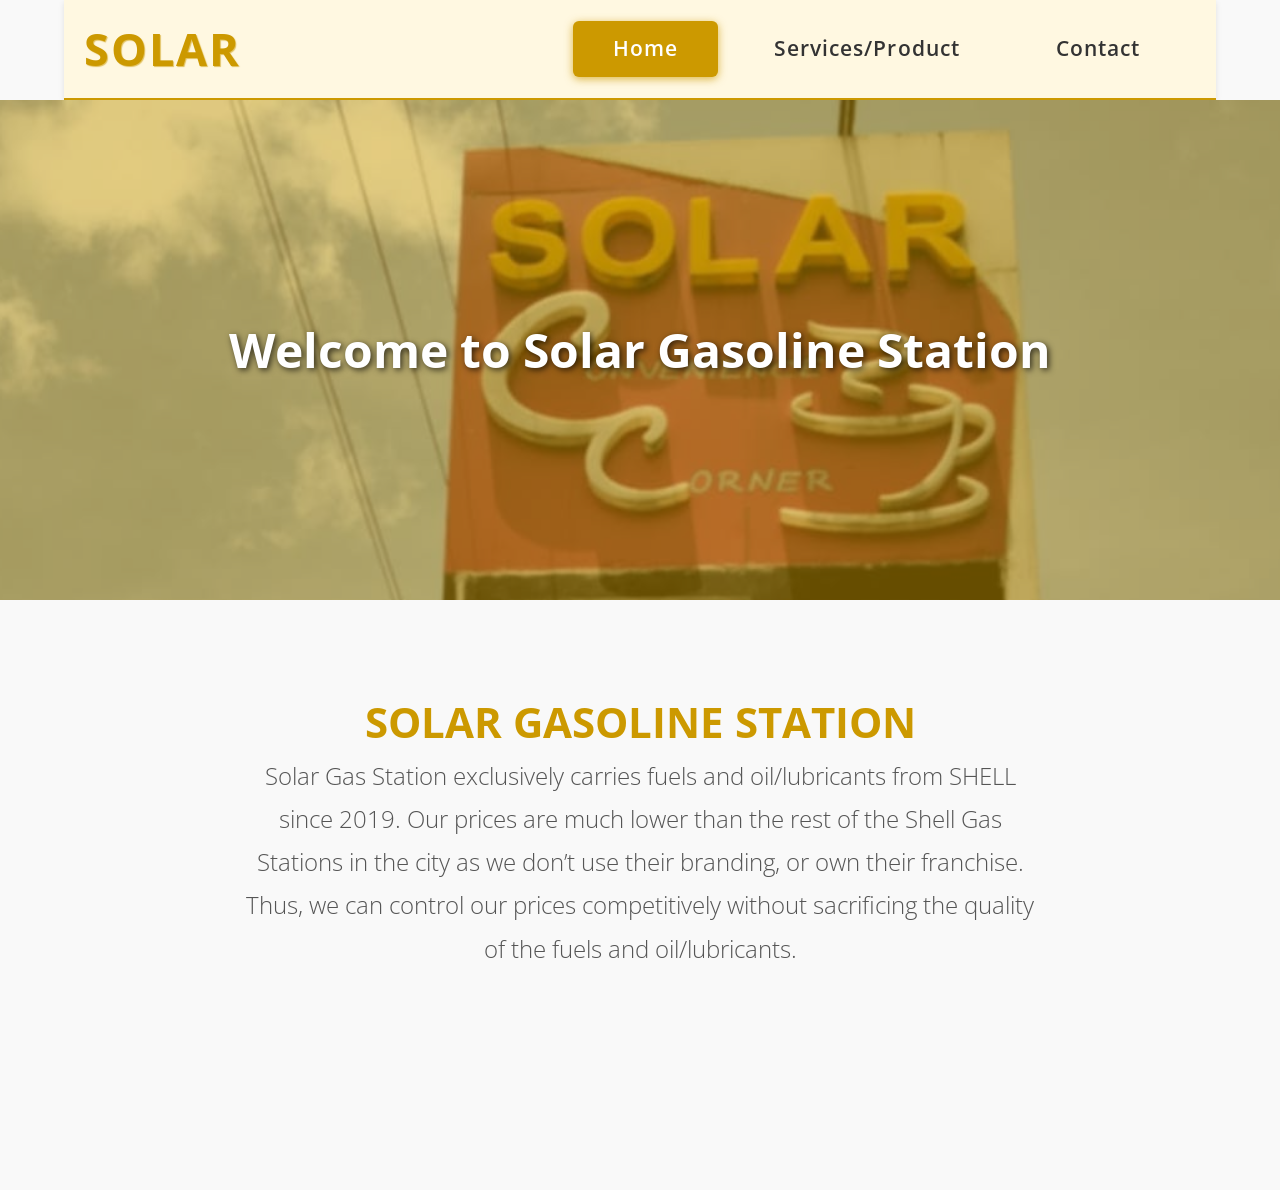
<file: index.html>
<!DOCTYPE html>
<html>
<head>
    <meta charset="utf-8">
    <meta http-equiv="X-UA-Compatible" content="IE=edge">
    <meta name="viewport" content="width=device-width, initial-scale=1">
    <title>Home</title>
    <link rel="stylesheet" href="https://fonts.googleapis.com/css?family=Open+Sans:300,400">  
    <link rel="stylesheet" href="css/bootstrap.min.css">                                      
    <link rel="stylesheet" href="css/templatemo-style.css">                                   
</head>
<body>
    <div class="tm-header">
        <div class="container-fluid">
            <div class="tm-header-inner">
                <a href="#" class="navbar-brand tm-site-name">SOLAR</a>
                <nav class="navbar tm-main-nav">
                    <button class="navbar-toggler hidden-md-up" type="button" data-toggle="collapse" data-target="#tmNavbar">
                        &#9776;
                    </button>
                    <div class="collapse navbar-toggleable-sm" id="tmNavbar">
                        <ul class="nav navbar-nav">
                            <li class="nav-item active">
                                <a href="home.html" class="nav-link">Home</a>
                            </li>
                            <li class="nav-item">
                                <a href="product.html" class="nav-link">Services/Product</a>
                            </li>
                            <li class="nav-item">
                                <a href="contact.html" class="nav-link">Contact</a>
                            </li>
                        </ul>                        
                    </div>
                </nav>  
            </div>                                  
        </div>            
    </div>
    <div class="tm-home-img-container">
        <div class="tm-home-img-overlay"></div>
        <div class="tm-home-img-text">Welcome to Solar Gasoline Station</div>
    </div>
    <section class="tm-section">
        <div class="container-fluid">
            <div class="row">
                <div class="col-xs-12 col-sm-12 col-md-12 col-lg-12 text-xs-center">
                    <h2 class="tm-gold-text tm-title">SOLAR GASOLINE STATION</h2>
                    <p class="tm-subtitle">Solar Gas Station exclusively carries fuels and oil/lubricants from SHELL since 2019. Our prices are much lower than the rest of the Shell Gas Stations in the city as we don’t use their branding, or own their franchise. Thus, we can control our prices competitively without sacrificing the quality of the fuels and oil/lubricants.</p>
                </div>
            </div>
        </div>
    </section>
    <script src="js/jquery-1.11.3.min.js"></script>            
    <script src="https://www.atlasestateagents.co.uk/javascript/tether.min.js"></script> 
    <script src="js/bootstrap.min.js"></script>                
</body>
</html>
</file>
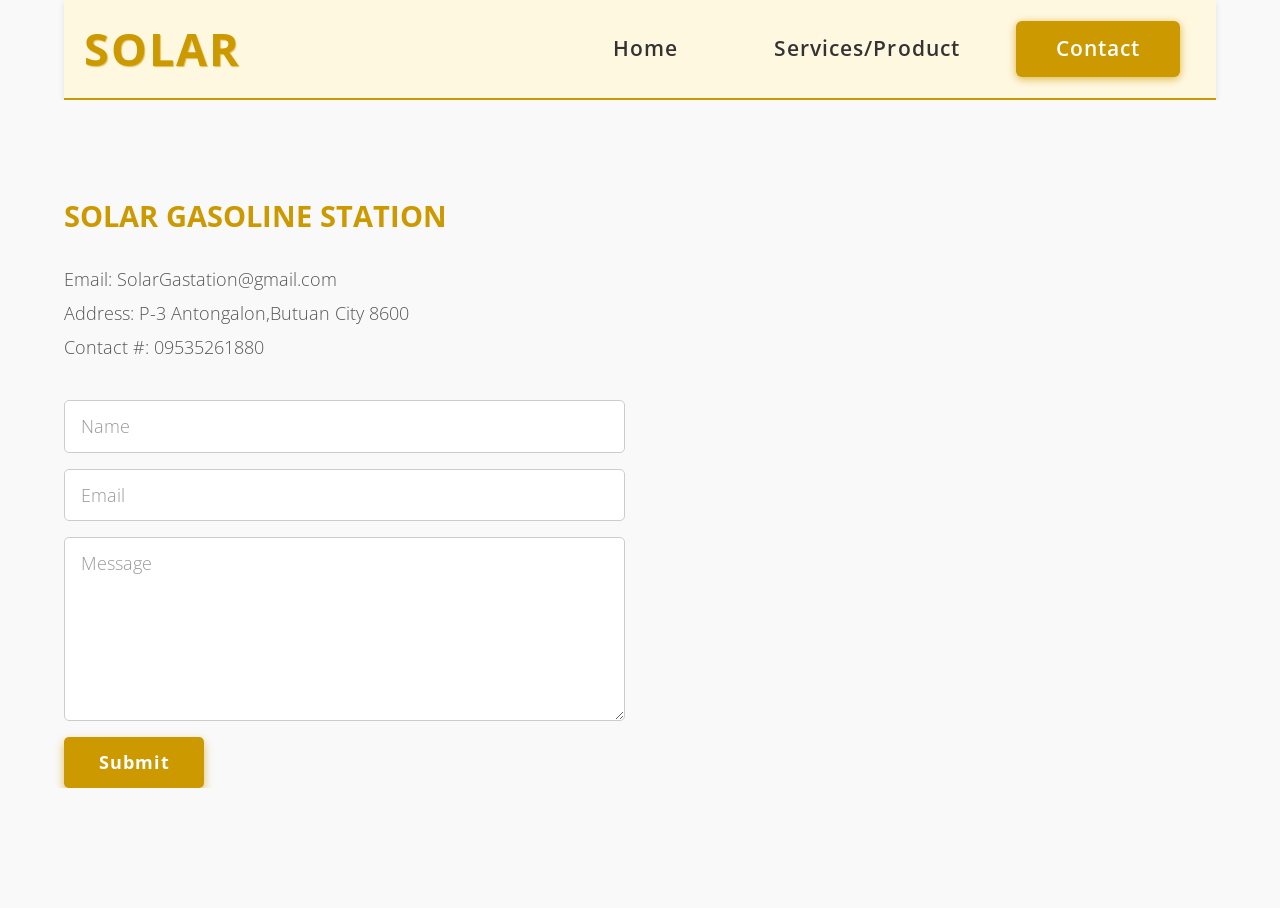
<file: contact.html>
<!DOCTYPE html>
<html>
<head>
    <meta charset="utf-8">
    <meta http-equiv="X-UA-Compatible" content="IE=edge">
    <meta name="viewport" content="width=device-width, initial-scale=1">
    <title>Contact</title>
    <link rel="stylesheet" href="https://fonts.googleapis.com/css?family=Open+Sans:300,400">  
    <link rel="stylesheet" href="css/bootstrap.min.css">                                      
    <link rel="stylesheet" href="css/templatemo-style.css">                                   
</head>
<body>
    <div class="tm-header">
        <div class="container-fluid">
            <div class="tm-header-inner">
                <a href="#" class="navbar-brand tm-site-name">SOLAR</a>
                <nav class="navbar tm-main-nav">
                    <button class="navbar-toggler hidden-md-up" type="button" data-toggle="collapse" data-target="#tmNavbar">
                        &#9776;
                    </button>
                    <div class="collapse navbar-toggleable-sm" id="tmNavbar">
                        <ul class="nav navbar-nav">
                            <li class="nav-item">
                                <a href="home.html" class="nav-link">Home</a>
                            </li>
                            <li class="nav-item">
                                <a href="product.html" class="nav-link">Services/Product</a>
                            </li>
                            <li class="nav-item active">
                                <a href="contact.html" class="nav-link">Contact</a>
                            </li>
                        </ul>                        
                    </div>
                </nav>  
            </div>                                 
        </div>            
    </div>
    <div class="tm-contact-img-container">   
    </div>
    <section class="tm-section">
        <div class="container-fluid">
            <div class="row justify-content-center">
                <div class="col-xs-12 col-sm-12 col-md-10 col-lg-6 col-xl-6">
                    <section>
                        <h3 class="tm-gold-text tm-form-title">SOLAR GASOLINE STATION</h3>
                        <p class="tm-form-description">Email: SolarGastation@gmail.com<br>Address: P-3 Antongalon,Butuan City 8600<br>Contact #: 09535261880</p> 
                        <form action="index.html" method="post" class="tm-contact-form">                                
                            <div class="form-group">
                                <input type="text" id="contact_name" name="contact_name" class="form-control" placeholder="Name"  required/>
                            </div>
                            <div class="form-group">
                                <input type="email" id="contact_email" name="contact_email" class="form-control" placeholder="Email"  required/>
                            </div>
                            <div class="form-group">
                            </div>
                            <div class="form-group">
                                <textarea id="contact_message" name="contact_message" class="form-control" rows="6" placeholder="Message" required></textarea>
                            </div>
                            <button type="submit" class="tm-btn">Submit</button>                          
                        </form>   
                    </section>
                </div>
            </div>
        </div>
    </section>
    <script src="js/jquery-1.11.3.min.js"></script>             
    <script src="https://www.atlasestateagents.co.uk/javascript/tether.min.js"></script> 
    <script src="js/bootstrap.min.js"></script>                 
</body>
</html>
</file>
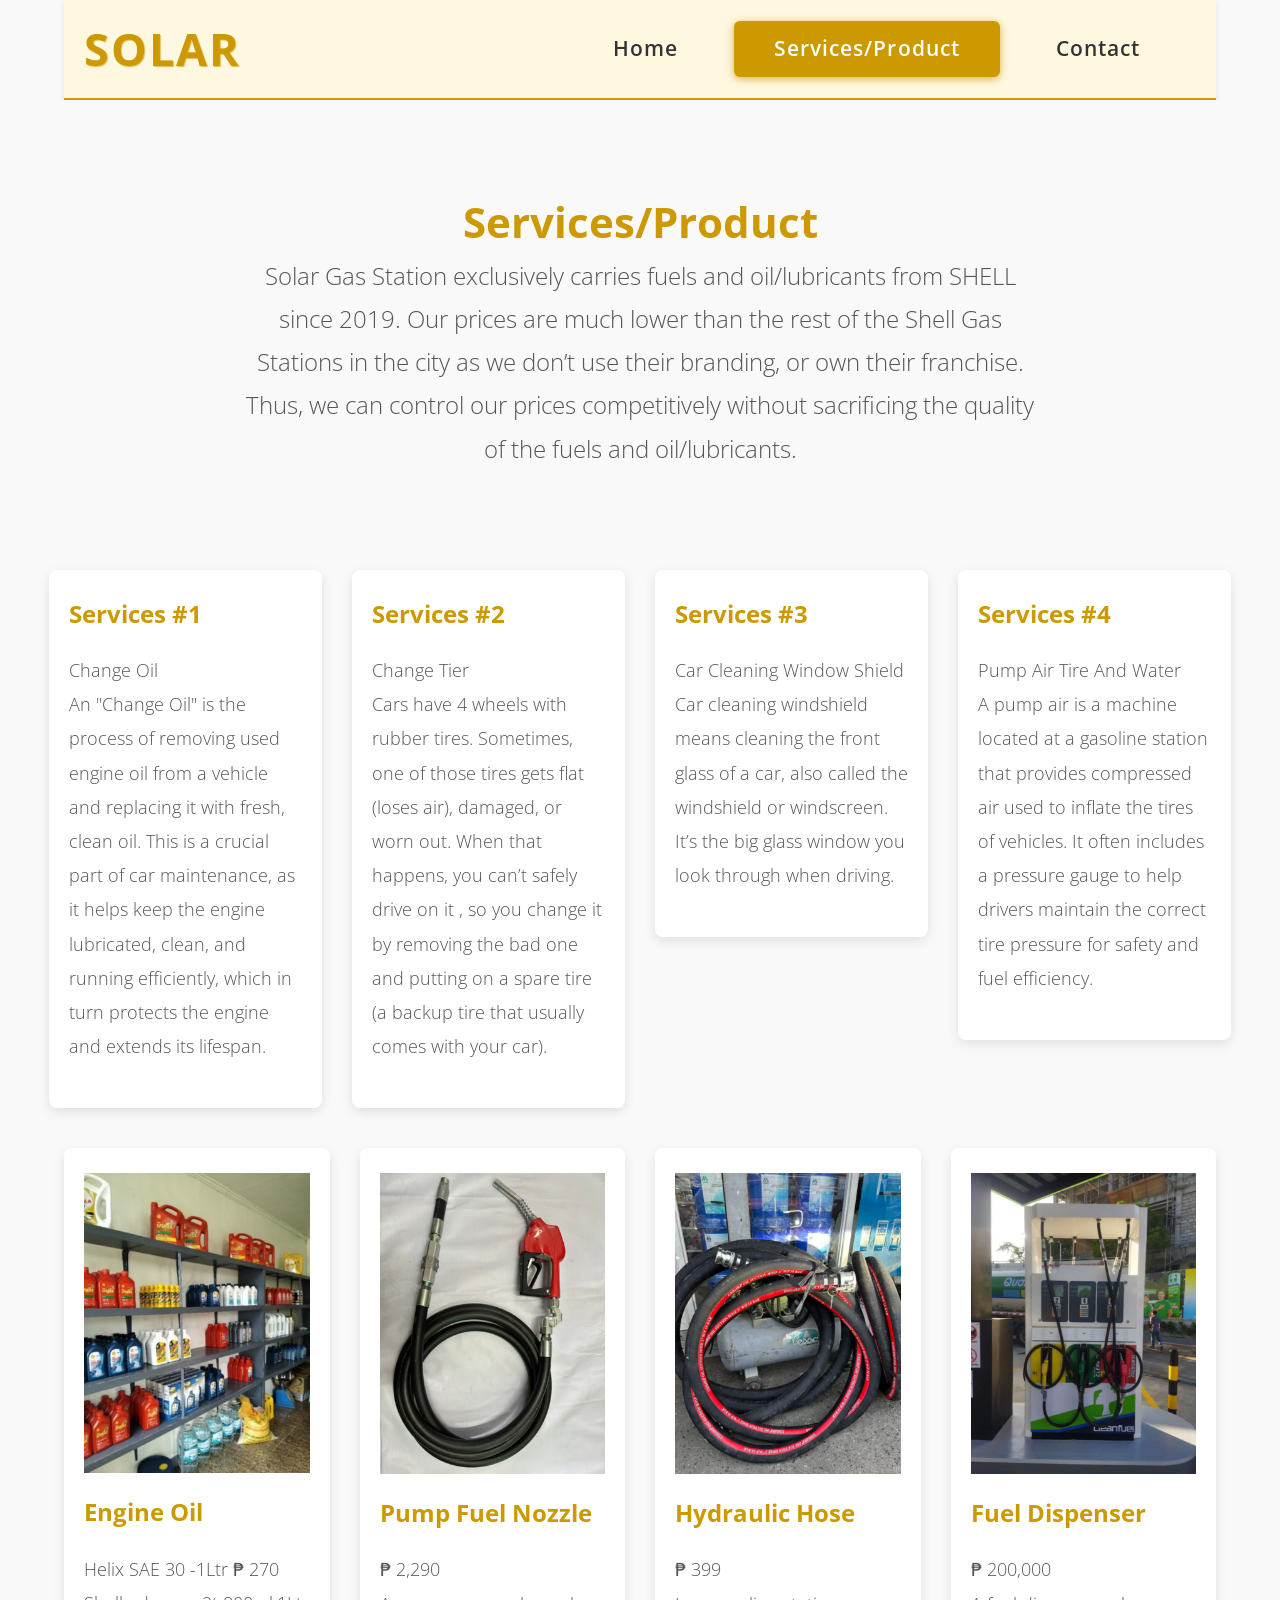
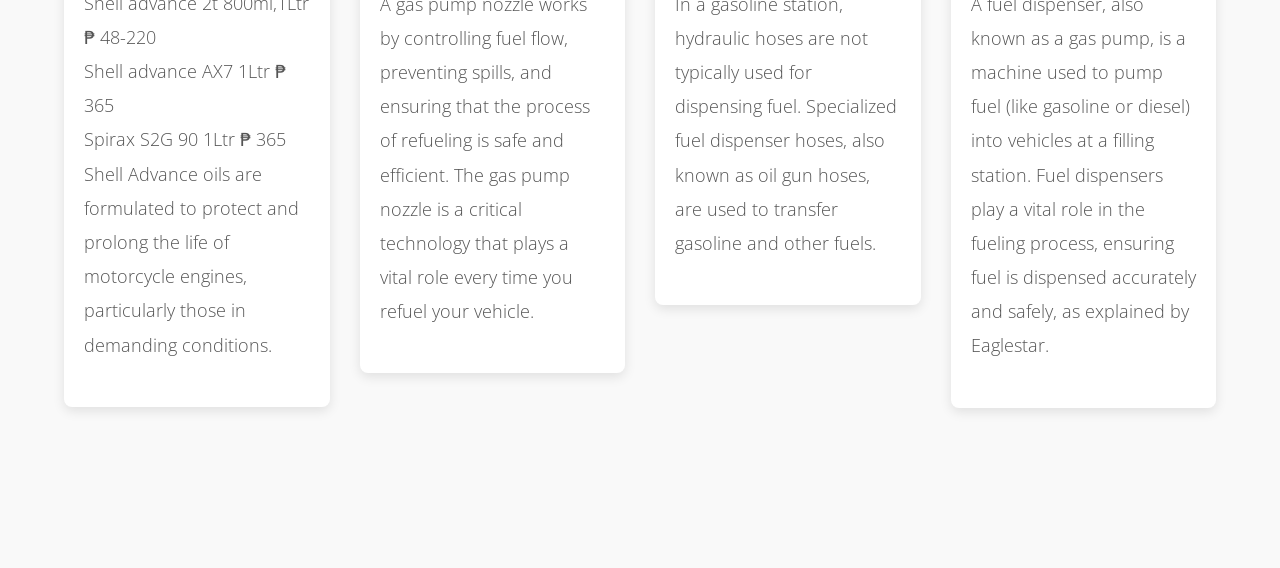
<file: product.html>
<!DOCTYPE html>
<html>
<head>
    <meta charset="utf-8">
    <meta http-equiv="X-UA-Compatible" content="IE=edge">
    <meta name="viewport" content="width=device-width, initial-scale=1">
    <title>Services/Product</title>
    <link rel="stylesheet" href="https://fonts.googleapis.com/css?family=Open+Sans:300,400">  
    <link rel="stylesheet" href="css/bootstrap.min.css">                                      
    <link rel="stylesheet" href="css/templatemo-style.css">                                   
</head>
    <body>
        <div class="tm-header">
            <div class="container-fluid">
                <div class="tm-header-inner">
                    <a href="#" class="navbar-brand tm-site-name">SOLAR</a>
                    <nav class="navbar tm-main-nav">
                        <button class="navbar-toggler hidden-md-up" type="button" data-toggle="collapse" data-target="#tmNavbar">
                            &#9776;
                        </button>
                        <div class="collapse navbar-toggleable-sm" id="tmNavbar">
                            <ul class="nav navbar-nav">
                                <li class="nav-item">
                                    <a href="home.html" class="nav-link">Home</a>
                                </li>
                                <li class="nav-item active">
                                    <a href="product.html" class="nav-link">Services/Product</a>
                                </li>
                                <li class="nav-item">
                                    <a href="contact.html" class="nav-link">Contact</a>
                                </li>
                            </ul>                        
                        </div>
                    </nav>  
                </div>                                  
            </div>            
        </div>
        <div class="tm-blog-img-container"> 
        </div>
        <section class="tm-section">
            <div class="container-fluid">
                <div class="row justify-content-center">
                    <div class="col-xs-12 col-sm-12 col-md-10 col-lg-12 text-xs-center">
                        <h2 class="tm-gold-text tm-title">Services/Product</h2>
                        <p class="tm-subtitle">Solar Gas Station exclusively carries fuels and oil/lubricants from SHELL since 2019. Our prices are much lower than the rest of the Shell Gas Stations in the city as we don’t use their branding, or own their franchise. Thus, we can control our prices competitively without sacrificing the quality of the fuels and oil/lubricants.</p>
                    </div>
                    <div class="row">
                        <div class="col-xs-12 col-sm-6 col-md-6 col-lg-3 col-xl-3">
                            <div class="tm-content-box">
                                <h4 class="tm-margin-b-20 tm-gold-text">Services #1</h4>
                                <p class="tm-margin-b-20">Change Oil<br>An "Change Oil" is the process of removing used engine oil from a vehicle and replacing it with fresh, clean oil. This is a crucial part of car maintenance, as it helps keep the engine lubricated, clean, and running efficiently, which in turn protects the engine and extends its lifespan. </p>   
                            </div>  
                        </div>
                        <div class="col-xs-12 col-sm-6 col-md-6 col-lg-3 col-xl-3">
                            <div class="tm-content-box">
                                <h4 class="tm-margin-b-20 tm-gold-text">Services #2</h4>
                                <p class="tm-margin-b-20">Change Tier<br>Cars have 4 wheels with rubber tires. Sometimes, one of those tires gets flat (loses air), damaged, or worn out. When that happens, you can’t safely drive on it , so you change it by removing the bad one and putting on a spare tire (a backup tire that usually comes with your car).</p>    
                            </div>  
                        </div>
                        <div class="col-xs-12 col-sm-6 col-md-6 col-lg-3 col-xl-3">
                            <div class="tm-content-box">
                                <h4 class="tm-margin-b-20 tm-gold-text">Services #3</h4>
                                <p class="tm-margin-b-20">Car Cleaning Window Shield<br>Car cleaning windshield means cleaning the front glass of a car, also called the windshield or windscreen. It’s the big glass window you look through when driving.</p>   
                            </div>  
                        </div>
                        <div class="col-xs-12 col-sm-6 col-md-6 col-lg-3 col-xl-3">
                            <div class="tm-content-box">
                                <h4 class="tm-margin-b-20 tm-gold-text">Services #4</h4>
                                <p class="tm-margin-b-20">Pump Air Tire And Water<br>A pump air is a machine located at a gasoline station that provides compressed air used to inflate the tires of vehicles. It often includes a pressure gauge to help drivers maintain the correct tire pressure for safety and fuel efficiency.</p>    
                            </div>  
                        </div>
                    </div> 
                </div>
                <div class="row">
                    <div class="col-xs-12 col-sm-6 col-md-6 col-lg-3 col-xl-3">
                        <div class="tm-content-box">
                            <img src="img/tm-img-1.jpg" alt="Image" class="tm-margin-b-20 img-fluid rounded">
                            <h4 class="tm-margin-b-20 tm-gold-text">Engine Oil</h4>
                            <p class="tm-margin-b-20">Helix SAE 30 -1Ltr ₱ 270<br>Shell advance 2t 800ml,1Ltr ₱ 48-220<br>Shell advance AX7 1Ltr ₱ 365<br>Spirax S2G 90 1Ltr ₱ 365<br>Shell Advance oils are formulated to protect and prolong the life of motorcycle engines, particularly those in demanding conditions.</p>   
                        </div>  
                    </div>
                    <div class="col-xs-12 col-sm-6 col-md-6 col-lg-3 col-xl-3">
                        <div class="tm-content-box">
                            <img src="img/tm-img-2.jpg" alt="Image" class="tm-margin-b-20 img-fluid rounded">
                            <h4 class="tm-margin-b-20 tm-gold-text">Pump Fuel Nozzle</h4>
                            <p class="tm-margin-b-20">₱ 2,290<br>A gas pump nozzle works by controlling fuel flow, preventing spills, and ensuring that the process of refueling is safe and efficient. The gas pump nozzle is a critical technology that plays a vital role every time you refuel your vehicle.</p>    
                        </div>  
                    </div>
                    <div class="col-xs-12 col-sm-6 col-md-6 col-lg-3 col-xl-3">

                        <div class="tm-content-box">
                            <img src="img/tm-img-3.jpg" alt="Image" class="tm-margin-b-20 img-fluid rounded">
                            <h4 class="tm-margin-b-20 tm-gold-text">Hydraulic Hose</h4>
                            <p class="tm-margin-b-20">₱ 399<br>In a gasoline station, hydraulic hoses are not typically used for dispensing fuel. Specialized fuel dispenser hoses, also known as oil gun hoses, are used to transfer gasoline and other fuels.</p>   
                        </div>  
                    </div>
                    <div class="col-xs-12 col-sm-6 col-md-6 col-lg-3 col-xl-3">
                        <div class="tm-content-box">
                            <img src="img/tm-img-4.jpg" alt="Image" class="tm-margin-b-20 img-fluid rounded">
                            <h4 class="tm-margin-b-20 tm-gold-text">Fuel Dispenser</h4>
                            <p class="tm-margin-b-20">₱ 200,000<br>A fuel dispenser, also known as a gas pump, is a machine used to pump fuel (like gasoline or diesel) into vehicles at a filling station. Fuel dispensers play a vital role in the fueling process, ensuring fuel is dispensed accurately and safely, as explained by Eaglestar. </p>    
                        </div>  
                    </div>
                </div> 
        <script src="js/jquery-1.11.3.min.js"></script>             
        <script src="https://www.atlasestateagents.co.uk/javascript/tether.min.js"></script> 
        <script src="js/bootstrap.min.js"></script>                 
       
</body>
</html>
</file>
<file: css/templatemo-style.css>
body {
	color: #8c8c8c;
	font-family: 'Open Sans', Helvetica, Arial, sans-serif;
	font-size: 18px;
	font-weight: 300;
	overflow-x: hidden;
	background-color: #f9f9f9;
}

a, button { transition: all 0.3s ease; }
a:hover,
a:focus {
	text-decoration: none;
	outline: none;
	color: #b38600;
}

h2 { font-size: 2.6rem; font-weight: 600; }
.tm-thin-font { font-weight: 300; }

.container-fluid {
	margin-left: auto;
	margin-right: auto;
	max-width: 1390px;
	overflow-x: hidden;
}

@media (max-width: 1390px) {
	.container-fluid {
		padding-left: 5%;
		padding-right: 5%;
	}
}

.tm-header-inner {
	display: flex;
	align-items: center;
	justify-content: space-between;
	height: 100px;
	padding: 0 20px;
	background-color: #fff8e1;
	box-shadow: 0 2px 6px rgba(0,0,0,0.1);
	border-bottom: 2px solid #cc9900;
}

.tm-site-name {
	color: #cc9900;
	display: block;
	font-size: 2.8rem;
	font-weight: 700;
	letter-spacing: 2px;
	text-shadow: 1px 1px 1px rgba(204,153,0,0.6);
}

.tm-main-nav { font-size: 1.3rem; }

.navbar-nav .nav-link {
	border-radius: 6px;
	color: #333;
	padding: 12px 40px;
	font-weight: 600;
	letter-spacing: 0.05em;
}

.nav-item.active .nav-link,
.nav-link:hover,
.nav-link:focus {
	color: white;
	background-color: #cc9900;
	box-shadow: 0 2px 8px rgba(204,153,0,0.7);
}

.tm-gold-text { color: #cc9900; font-weight: 700; }

.tm-section {
	padding-top: 100px;
	padding-bottom: 120px;
}

.tm-home-img-container {
	position: relative;
	background-image: url('../img/tm-home-img.jpg');
	background-size: cover;
	background-position: center center;
	background-repeat: no-repeat;
	height: 500px;
	display: flex;
	align-items: center;
	justify-content: center;
}

.tm-home-img-overlay {
	position: absolute;
	top: 0;
	left: 0;
	width: 100%;
	height: 100%;
	background: rgba(204, 153, 0, 0.5);
	z-index: 1;
}

.tm-home-img-text {
	position: relative;
	z-index: 2;
	color: white;
	font-size: 3rem;
	font-weight: 700;
	text-align: center;
	text-shadow: 2px 2px 6px rgba(0,0,0,0.7);
	padding: 0 20px;
}

.tm-subtitle {
	font-size: 1.5rem;
	max-width: 800px;
	margin: 0 auto 100px;
	line-height: 1.8;
	color: #555;
}

.tm-content-box {
	max-width: 320px;
	margin: 0 auto 40px;
	background: white;
	padding: 25px 20px;
	border-radius: 8px;
	box-shadow: 0 4px 12px rgba(0,0,0,0.1);
	transition: transform 0.3s ease, box-shadow 0.3s ease;
}

.tm-content-box:hover {
	transform: translateY(-8px);
	box-shadow: 0 8px 20px rgba(0,0,0,0.15);
}

h3 { font-size: 1.8rem; font-weight: 700; }
h4 { 
	font-size: 1.5rem;
	line-height: 1.6;
	font-weight: 600;
	color: #444;
}

.tm-btn {
	color: white;
	background-color: #cc9900;
	border: none;
	border-radius: 5px;
	display: inline-block;
	padding: 12px 35px;
	font-weight: 700;
	letter-spacing: 0.05em;
	box-shadow: 0 4px 10px rgba(204,153,0,0.6);
	transition: background-color 0.3s ease, box-shadow 0.3s ease;
}

.tm-btn:hover,
.tm-btn:focus {
	background-color: #b38600;
	color: white;
	outline: none;
	box-shadow: 0 6px 14px rgba(179,134,0,0.8);
}

.tm-btn-gray { background-color: #666666; }
.tm-btn-gray:hover,
.tm-btn-gray:focus {
	background-color: #515050;	
}

.tm-margin-b-15 { margin-bottom: 15px; }
.tm-margin-b-20 { margin-bottom: 20px; }
.tm-margin-b-30 { margin-bottom: 30px; }
.tm-margin-b-40 { margin-bottom: 40px; }
.tm-margin-t-big { margin-top: 90px; }
.tm-margin-t-mid { margin-top: 60px; }
.tm-margin-t-small { margin-top: 30px; }

.tm-text-link { 
	color: #006699; 
	line-height: 2.8;
	text-decoration: underline;
}
.tm-overflow-auto { overflow: auto; }
.tm-small-font { font-size: 1rem; }
.tm-related-post { margin-bottom: 40px; }
.media-left { padding-right: 25px; }
.media-body {
	border-bottom: 1px solid #ccc;
	padding-bottom: 25px;
}

.tm-media-description { margin-bottom: 0; }

.tm-2-col-right { padding-left: 20px; }

.tm-footer {
	color: #c6c6c6;
	background-color: #191919;
	background-image: url('../img/classic-pattern-bg.png');
	font-size: 1rem;
	padding-top: 40px;
	padding-bottom: 20px;
}

.tm-footer-links-container { padding-left: 10px; }

.tm-footer-link {
	color: #CCCC66;
	line-height: 2.8;
	text-decoration: underline;
}

.tm-footer-link:hover,
.tm-footer-link:focus {
	color: #CCCC66;
	text-decoration: none;
}
.tm-footer-thumbnail { margin-bottom: 5px; }

.tm-copyright-text { 
	color: #999999; 
	margin-bottom: 0;
}

hr { border-top: 1px solid #CCCCCC; }
p { line-height: 1.9; color: #555; }

.tm-gray-bg { 
	background-color: #CCCCCC; 
	color: black;
	padding: 30px 20px 20px;
	border-radius: 8px;
}
.tm-footer-content-box-title { margin-bottom: 30px; }

.tm-img-post { margin-bottom: 30px; }

.tm-aside-r { padding-left: 30px; }

.form-control {
	border-radius: 5px;
	font-size: 1.1rem;
	padding: 0.75rem 1rem;
	border: 1px solid #ccc;
	transition: border-color 0.3s ease, box-shadow 0.3s ease;
}

.form-control:focus { 
	border-color: #cc9900; 
	box-shadow: 0 0 8px rgba(204,153,0,0.6);
	outline: none;
}

.tm-form-description { margin-top: 30px; }
.tm-contact-form { padding-top: 20px; }

#google-map {
    height: 333px;
    width: 100%;
    margin-top: 40px;
}

.tm-contact-right { padding-left: 30px; }
.tm-p-small { font-size: 1rem; }

@media (max-width: 1199px) {
	.tm-2-col-left { padding-right: 0; }
	.tm-2-col-right { padding-left: 0; }
	.tm-text-link {
		line-height: 2.2;
	}
	.container-fluid {
		padding-left: 4%;
		padding-right: 4%;
	}
}

@media (max-width: 991px){

	.tm-home-img-container {
		background:none;
		height: auto;
	}

	.tm-subtitle { margin-bottom: 40px; }
	
	#tmNavbar .navbar-nav .nav-link { padding: 10px 25px; }
	.media { max-width: 240px; }
	.media-left {
		display: block;
		margin-bottom: 20px;
	}

	.tm-content-box { margin-bottom: 50px; }
	.tm-text-link { line-height: 2.4; }

	.tm-section {
	    padding-top: 50px;
	    padding-bottom: 60px;
	}

	.tm-2-col-left, .tm-2-col-right { 
		margin: 0 auto;
		max-width: 660px; 
	}
	
	.tm-margin-t-big { margin-top: 30px; }
	.media { max-width: 100%; }
	.media-left {
		display: table-cell;
		margin-bottom: 0;
	}

	.tm-footer-content-box { margin-bottom: 40px; }

	.tm-2-rows-md-swap {
		display: flex;
		flex-direction: column;
	}

	.tm-2-rows-md-down-1 {
		order: 1;		
	}
	.tm-2-rows-md-down-2 {
		order: 2;
		margin-bottom: 0;
		margin-top: 30px;		
	}

	.tm-contact-right { 
		padding-left: 15px; 
		padding-top: 40px;
	}
}

@media (max-width: 897px) {
	.tm-btn {
		padding: 10px 15px;
		font-size: 1rem;
	}
}

@media (max-width: 767px) {
	.tm-main-nav {
		position: fixed;
		right: 0;
		top: 21px;
		z-index: 1000;
	}
	#tmNavbar .navbar-nav .nav-item { float: none; }
	#tmNavbar .navbar-nav .nav-link { padding: 10px 35px; }
	#tmNavbar {
		background: white; 
		border-radius: 6px;
	}
	#tmNavbar .navbar-nav .nav-item+.nav-item { margin-left: 0; }
	.navbar-toggler {
		background: white;
		border-color: #cc9900;
		color: #cc9900;
		display: block;
		margin-left: auto;
		margin-right: 0;
	}
	.navbar-toggler:focus { outline: none; }
	.tm-content-box { margin-bottom: 50px; }
	
	.tm-2-col-left {
		padding-right: 0;
		max-width: 660px;
	}

	.tm-2-col-right { padding-left: 0; }
	.tm-margin-b-40 { margin-bottom: 25px; }
	
	.tm-copyright-text { padding-top: 0; }
	.tm-gray-bg { padding: 20px 20px 10px; }
	.tm-footer { padding-bottom: 15px; }

	.tm-2-rows-sm-swap {
		display: flex;
		flex-direction: column;
	}

	.tm-2-rows-sm-down-1 {
		order: 1;		
	}
	.tm-2-rows-sm-down-2 {
		order: 2;
		margin-bottom: 0;
		margin-top: 30px;		
	}

	.tm-sm-m-b { margin-bottom: 20px; }
	.tm-aside-r { padding-left: 15px; }
	.tm-aside-container {
		max-width: 310px;
		margin: 0 auto;
	}

	.tm-blog-post {	padding-bottom: 10px; }
	.tm-content-box-contact {
		margin-top: 40px;
		margin-bottom: 0;
	}

	.tm-contact-row-related-posts {	margin-top: 40px; }
}

@media (max-width: 543px) {
	.tm-footer-links-container { padding-left: 0; }
	.tm-xs-m-t { margin-top: 20px; }
	.tm-btn { padding: 10px 30px; }
}

@media(max-width: 510px) {
	.media { max-width: 240px; }
	.media-left {
		display: block;
		margin-bottom: 20px;
	}
		
	.tm-section {
		padding-top: 10%;
		padding-bottom: 10%;
	}

	.tm-subtitle { margin-bottom: 20px; }
	.tm-margin-b-40 { margin-bottom: 15px; }
	.tm-content-box { margin-bottom: 40px; }
	.tm-margin-t-mid { margin-top: 30px; }
	.tm-footer-content-box { margin-bottom: 40px; }
	.tm-footer-content-box-title { margin-bottom: 15px; }
	#google-map { margin-top: 25px; }
	.tm-map-section { margin-top: 50px; }

	.tm-contact-related-posts-container {
		max-width: 240px;
		margin-left: auto;
		margin-right: auto;
	}
}
</file>
